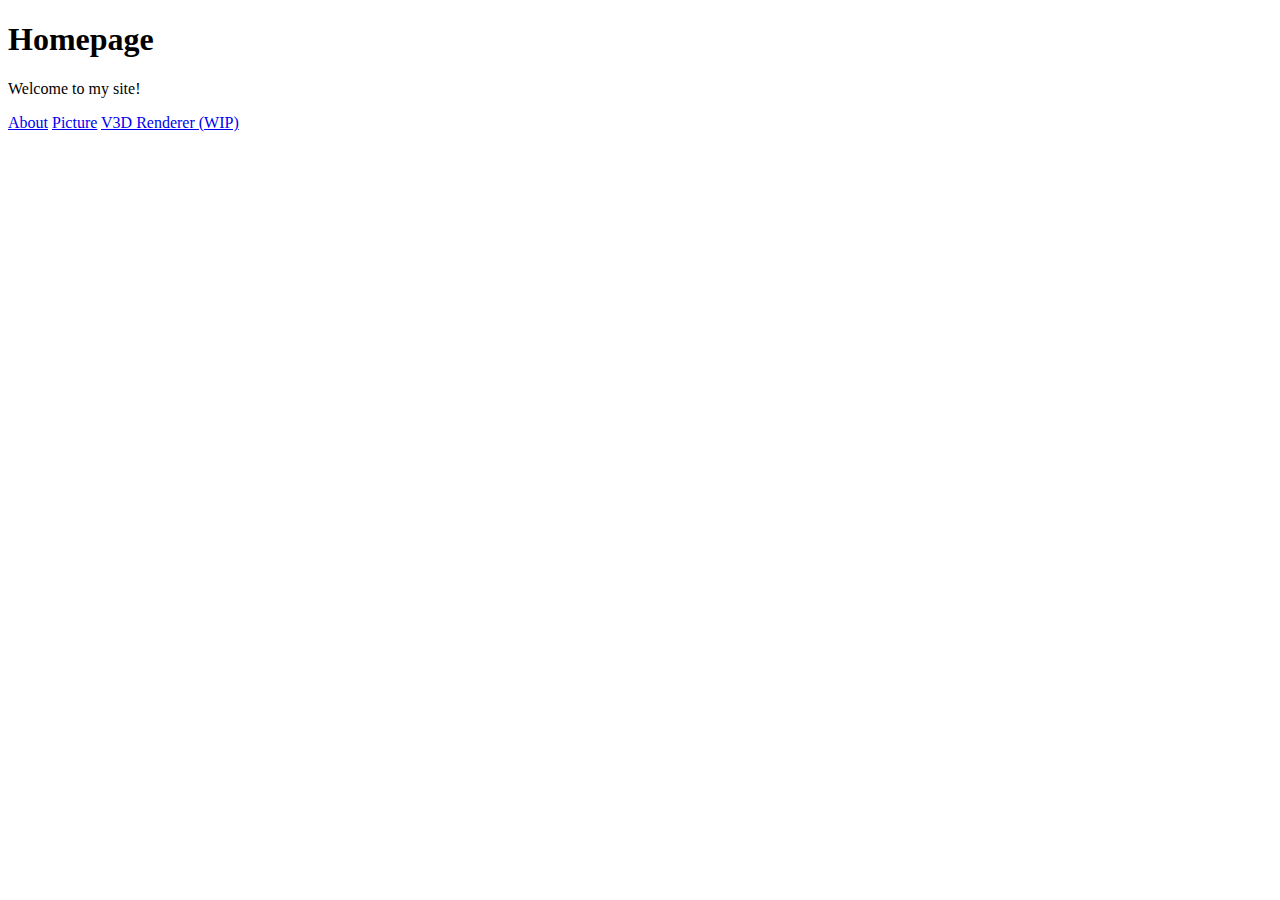
<file: index.html>
<!DOCTYPE html>
<html>
    <head>
        <meta charset="utf-8">
        <title>Testing site</title>
    </head>

    <body>
        <!--- <script defer type="module" src="./scripts/v3d_scripts/bundle.js"></script> -->
        <!--- <script defer type="module" src="./scripts/v3d_scripts/test.js"></script> -->
        <h1>
            Homepage
        </h1>
        <p>
            Welcome to my site!
        </p>
        <a href="./pages/about.html">About</a>
        <a href="./pages/catpic.html">Picture</a>
        <a href="./pages/v3dreader.html">V3D Renderer (WIP)</a>
    </body>
</html>
</file>
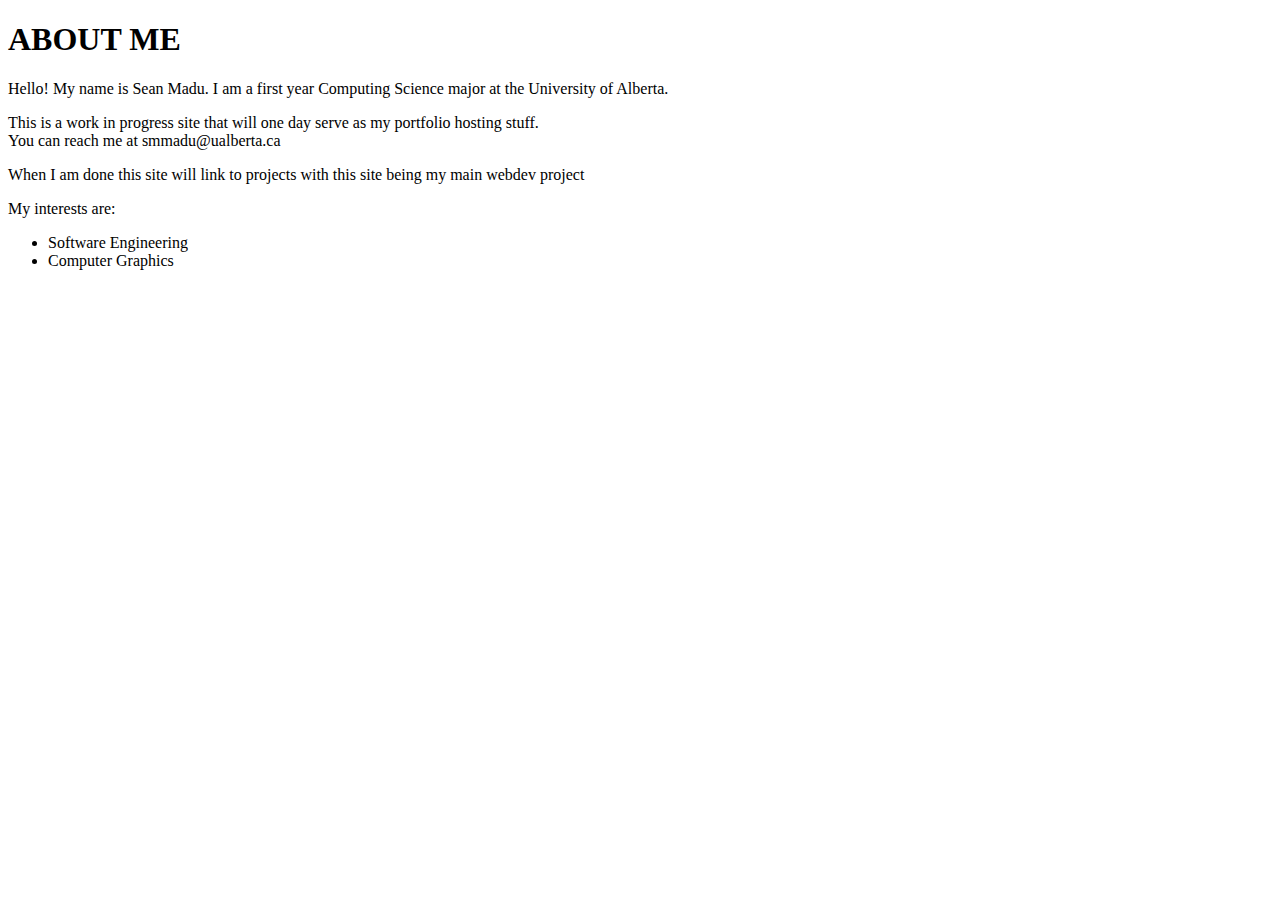
<file: pages/about.html>
<!DOCTYPE html>
<html lang="en">
    <head>
        <meta charset=" UTF-8">
        <title>
            About section 
        </title>

    </head>
    <body>
    <h1>
        ABOUT ME
    </h1>
    <p>
        Hello! My name is Sean Madu. I am a first year Computing Science major at the University of Alberta.
    </p>
    <p>
        This is a work in progress site that will one day serve as my portfolio hosting stuff.
        <br>
        You can reach me at smmadu@ualberta.ca
    </p>
    <p>
        When I am done this site will link to projects with this site being my main webdev project
    </p>
    <p>
        My interests are: 
        <ul>
            <li>
                Software Engineering
            </li>
            <li>
                Computer Graphics
            </li>
        </ul>
    </p>
 
</body>
</html>
</file>
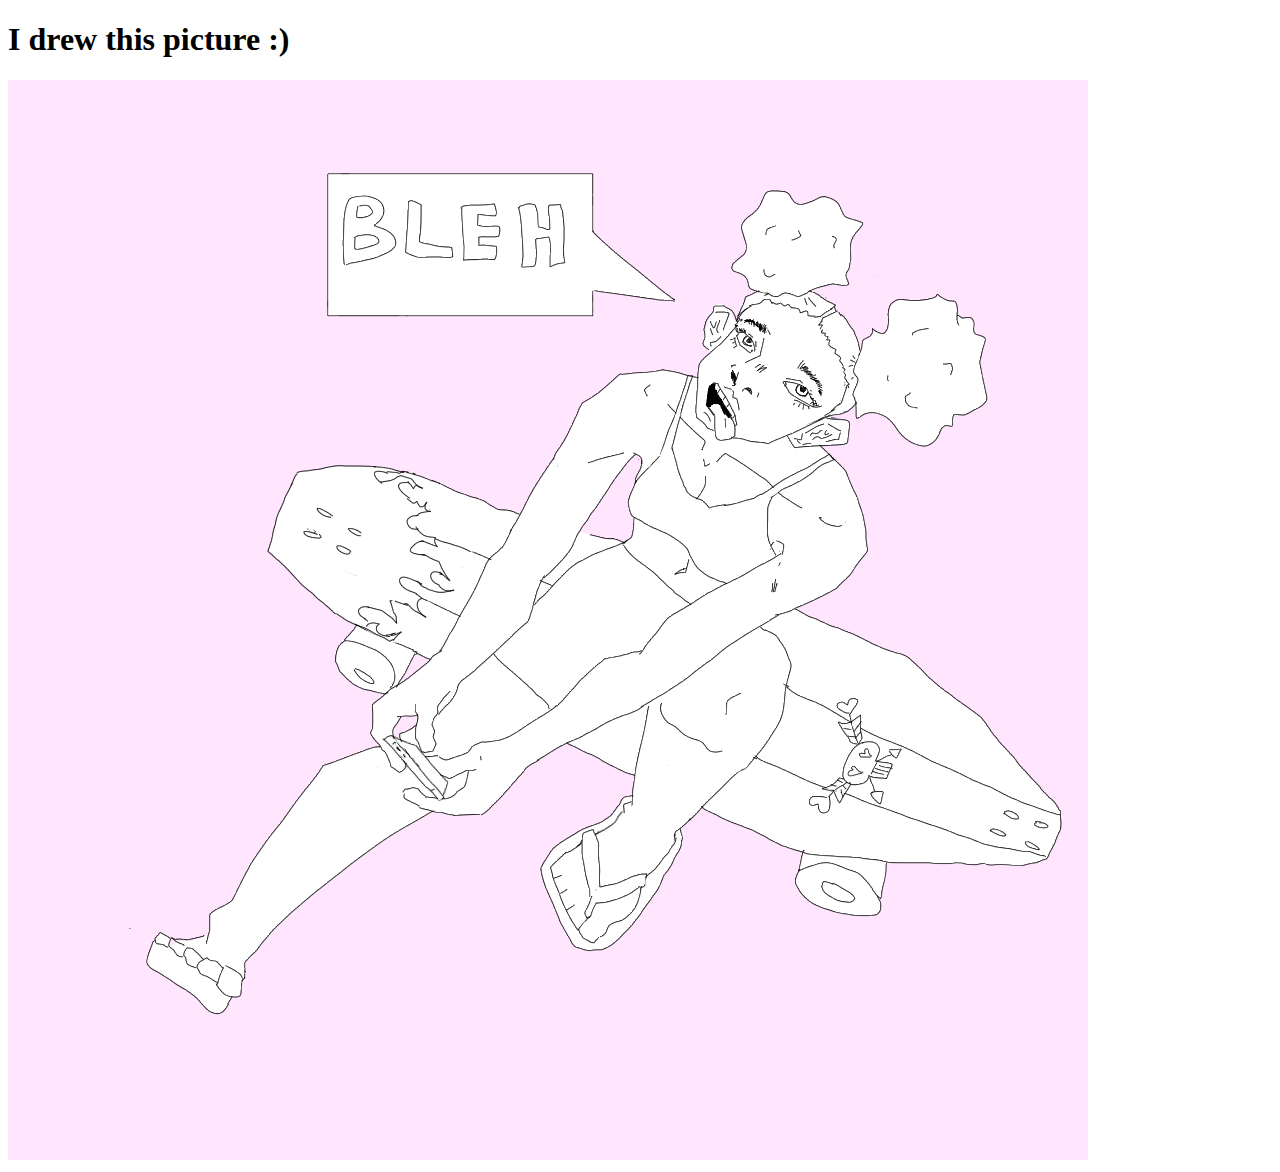
<file: pages/catpic.html>
<!DOCTYPE html>
<html>
    <head>
        <meta charset=" UTF-8">
        <title>
            Picture Practise
        </title>

    </head>
    <body>
        <h1>
            I drew this picture :)
        </h1>
        <img src="../images/cat-cake-girl.png" alt="A girl siting on a skateboard.">
    </body>
</html>
</file>
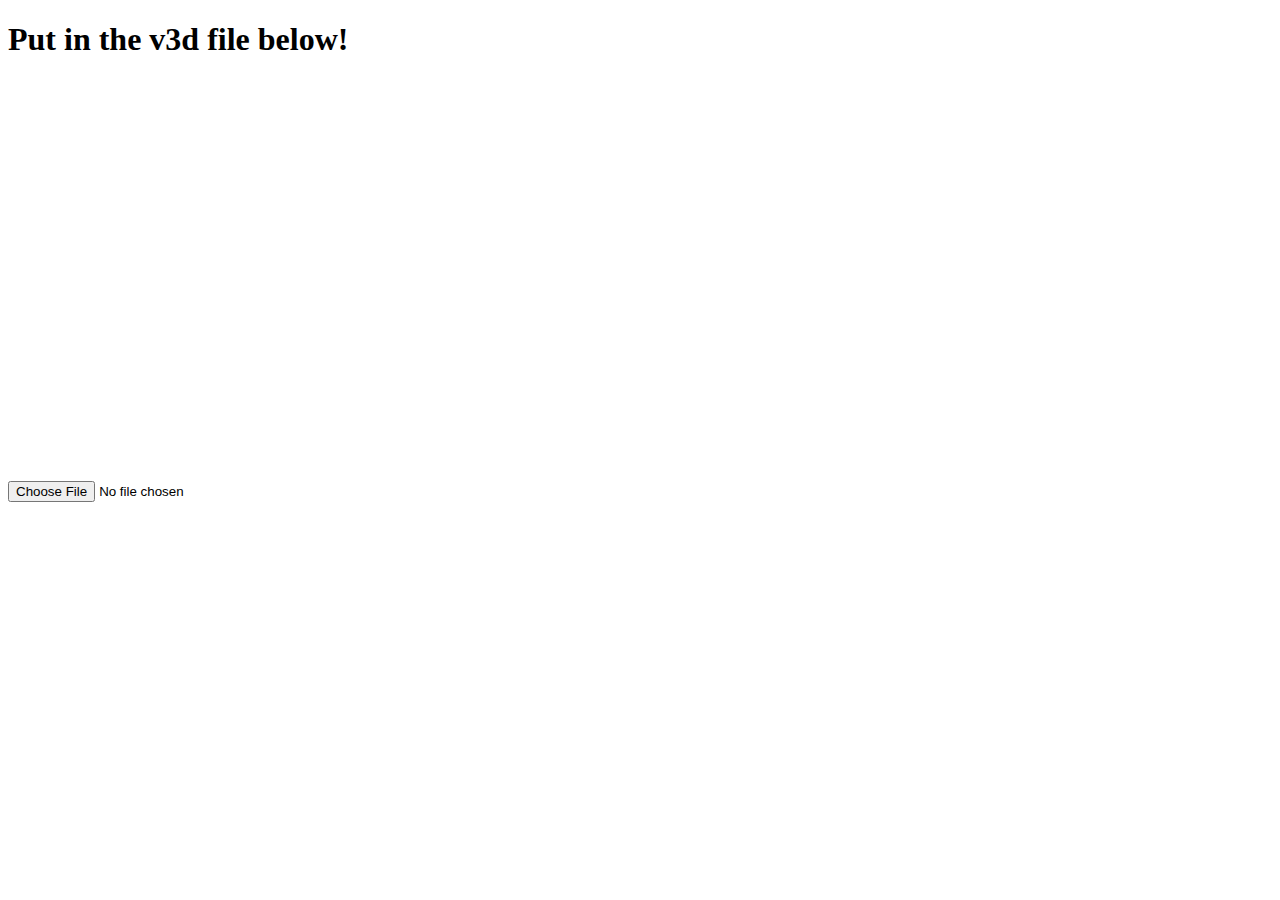
<file: pages/v3dreader.html>
<!DOCTYPE html>
<html>
    <head>
        <meta charset=" UTF-8">
        <title>
            V3D READER
        </title>

    </head>
    <body>
        </canvas>
        <script defer type="module" src="../scripts/v3d_scripts/bundle.js"></script>
        <h1>
            Put in the v3d file below!
        </h1>
        <input type="file">
        <canvas id="Asymptote" width="568" height="416" style="border: none; cursor: pointer;">
    </body>
</html>
</file>
